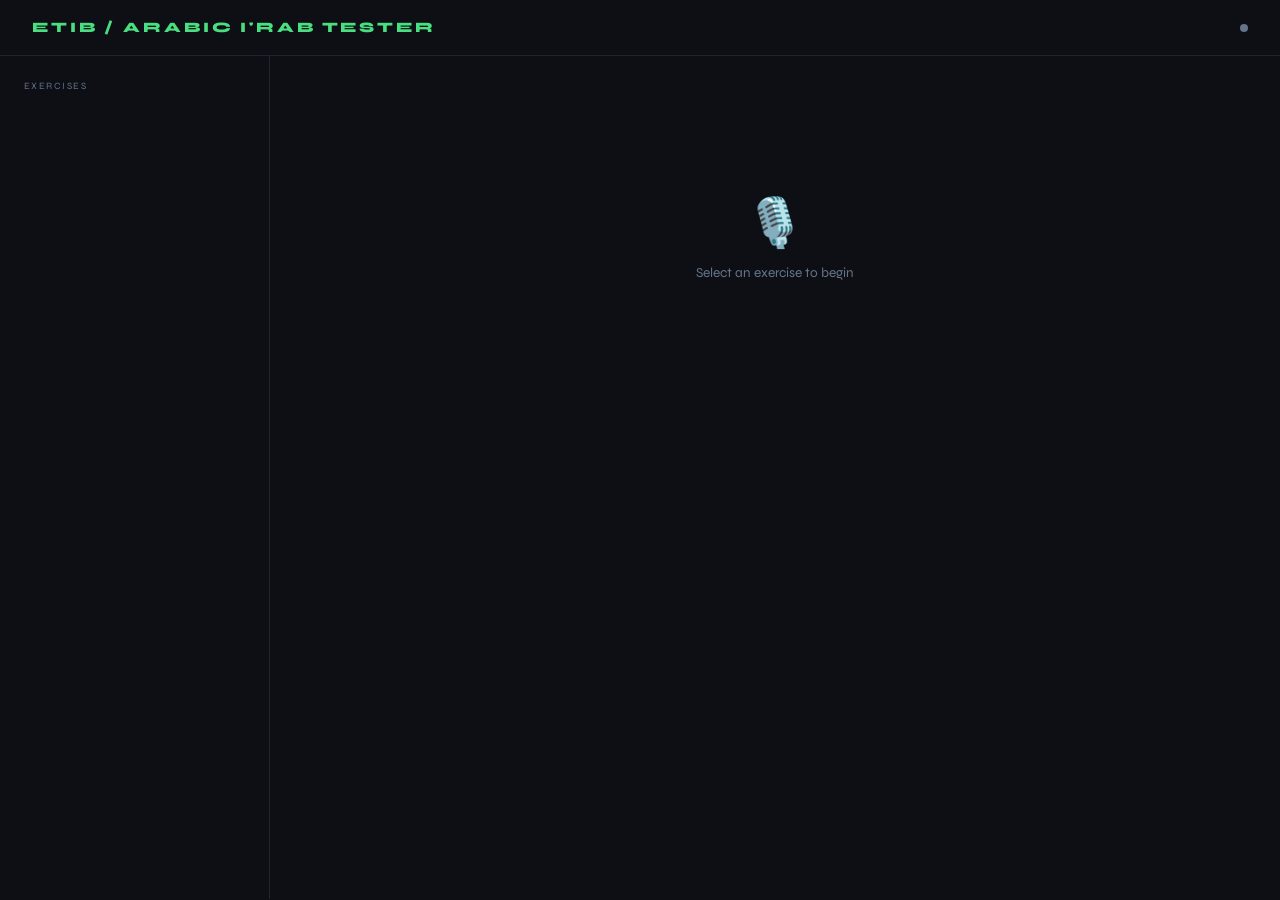
<file: frontend/index.html>
<!DOCTYPE html>
<html lang="en">
<head>
<meta charset="UTF-8"/>
<meta name="viewport" content="width=device-width,initial-scale=1.0"/>
<title>ETIB — Arabic I'rab Tester</title>
<link href="https://fonts.googleapis.com/css2?family=IBM+Plex+Mono:wght@400;600&family=IBM+Plex+Sans+Arabic:wght@400;600&family=Syne:wght@400;700;800&display=swap" rel="stylesheet">
<style>
:root {
  --bg:#0d0f14; --surface:#13161e; --border:#1f2433;
  --green:#4ade80; --yellow:#facc15; --red:#f87171; --pink:#f9a8d4;
  --blue:#93c5fd; --muted:#64748b; --text:#e2e8f0;
  --arabic:'IBM Plex Sans Arabic',serif;
}
*{box-sizing:border-box;margin:0;padding:0}
body{background:var(--bg);color:var(--text);font-family:'Syne',sans-serif;min-height:100vh}

header{padding:1.2rem 2rem;border-bottom:1px solid var(--border);display:flex;align-items:center;justify-content:space-between}
.logo{font-size:.9rem;font-weight:800;letter-spacing:.2em;text-transform:uppercase;color:var(--green)}
.dot{width:8px;height:8px;border-radius:50%;background:var(--muted);transition:background .3s}
.dot.ok{background:var(--green);box-shadow:0 0 10px var(--green)}

.layout{display:grid;grid-template-columns:270px 1fr;height:calc(100vh - 57px);overflow:hidden}

/* Sidebar */
aside{border-right:1px solid var(--border);overflow-y:auto;padding:1rem}
.side-label{font-size:.6rem;letter-spacing:.15em;text-transform:uppercase;color:var(--muted);padding:.5rem;margin-bottom:.5rem}
.ex-btn{width:100%;text-align:right;direction:rtl;padding:.75rem .9rem;border-radius:8px;cursor:pointer;border:1px solid transparent;background:none;color:var(--text);margin-bottom:.3rem;transition:all .15s;font-family:'Syne',sans-serif}
.ex-btn:hover{background:var(--surface);border-color:var(--border)}
.ex-btn.active{background:#0d2010;border-color:var(--green)}
.ex-btn-title{font-size:.82rem;font-weight:700;display:block}
.ex-btn-desc{font-size:.68rem;color:var(--muted);display:block;margin-top:.1rem}

/* Main */
main{overflow-y:auto;padding:2rem}

.card{background:var(--surface);border:1px solid var(--border);border-radius:12px;padding:1.5rem 2rem;margin-bottom:1.25rem}
.card-label{font-size:.6rem;letter-spacing:.15em;text-transform:uppercase;color:var(--muted);margin-bottom:.75rem}

/* Reference display */
.ref-text{font-family:var(--arabic);font-size:1.6rem;line-height:2.4;direction:rtl;text-align:right;color:#c7d2fe;background:#0a0c12;border:1px solid var(--border);border-radius:8px;padding:1rem 1.5rem;margin-bottom:.75rem}
.ref-arabizi{font-family:'IBM Plex Mono',monospace;font-size:.82rem;color:var(--muted);text-align:center;letter-spacing:.05em;margin-bottom:.75rem}
.tip{font-size:.8rem;color:var(--yellow);background:#1a150a;border:1px solid #3a2e0a;border-radius:6px;padding:.5rem 1rem;font-family:var(--arabic);direction:rtl;text-align:right}

/* Recorder */
.recorder{display:flex;align-items:center;gap:1.25rem;margin-bottom:.75rem}
.rec-btn{width:52px;height:52px;border-radius:50%;border:none;cursor:pointer;font-size:1.3rem;display:flex;align-items:center;justify-content:center;transition:all .2s;flex-shrink:0}
.rec-btn.idle{background:var(--surface);border:2px solid var(--border);color:var(--muted)}
.rec-btn.idle:hover{border-color:var(--green);color:var(--green)}
.rec-btn.rec{background:var(--red);color:#fff;animation:pulse 1s infinite}
.rec-btn.proc{background:var(--yellow);color:#000;cursor:not-allowed}
@keyframes pulse{0%,100%{opacity:1}50%{opacity:.35}}
.rec-info .status{font-size:.72rem;font-family:'IBM Plex Mono',monospace;color:var(--muted);margin-bottom:.15rem}
.rec-info .timer{font-size:1.4rem;font-weight:800;font-family:'IBM Plex Mono',monospace}
.rec-info .timer.rec{color:var(--red)}
canvas{width:100%;height:40px;display:block;border-radius:4px;background:#0a0c12}

/* Result — "You said" transcript */
.transcript{font-family:var(--arabic);font-size:1rem;direction:rtl;text-align:right;color:#94a3b8;line-height:2;padding:.75rem 0}

/* Word comparison table */
.compare-table{width:100%;border-collapse:collapse;font-size:.82rem}
.compare-table th{padding:.5rem .75rem;font-size:.6rem;letter-spacing:.1em;text-transform:uppercase;color:var(--muted);border-bottom:1px solid var(--border);text-align:left}
.compare-table td{padding:.6rem .75rem;border-bottom:1px solid #1a1f2e;font-family:'IBM Plex Mono',monospace}
.compare-table td.arabic{font-family:var(--arabic);font-size:1rem;direction:rtl;text-align:right}
.compare-table tr:hover td{background:var(--surface)}

/* Status colors */
.status-ok       {color:var(--green)}
.status-wrong_ending{color:var(--red);font-weight:700}
.status-wrong_word  {color:var(--pink)}
.status-uncertain   {color:var(--yellow)}
.status-omission    {color:var(--muted);text-decoration:line-through}

/* Ending comparison — the key visual */
.ending-box{display:inline-flex;align-items:center;gap:.4rem;font-family:'IBM Plex Mono',monospace;font-size:.85rem}
.ending-ref {padding:.15rem .45rem;border-radius:4px;background:#0d2010;color:var(--green);border:1px solid #166534}
.ending-said{padding:.15rem .45rem;border-radius:4px;background:#2a0f0f;color:var(--red);border:1px solid #991b1b}
.ending-same{padding:.15rem .45rem;border-radius:4px;background:#0d2010;color:var(--green);border:1px solid #166534}
.ending-unk {padding:.15rem .45rem;border-radius:4px;background:#2a1f00;color:var(--yellow);border:1px solid #92400e}
.arrow{color:var(--muted);font-size:.7rem}
.focus-badge{font-size:.55rem;padding:.1rem .35rem;background:#1e1b4b;color:#a5b4fc;border-radius:3px;font-family:'IBM Plex Mono',monospace;letter-spacing:.05em;text-transform:uppercase;vertical-align:middle;margin-left:.3rem}

/* Score */
.score-row{display:flex;align-items:center;gap:1rem;margin-top:1rem}
.score-num{font-size:2.2rem;font-weight:800;font-family:'IBM Plex Mono',monospace}
.score-bar{flex:1;height:6px;background:var(--border);border-radius:3px;overflow:hidden}
.score-fill{height:100%;border-radius:3px;transition:width 1.2s ease}

/* Error summary */
.err-summary{margin-top:1rem}
.err-item{display:flex;align-items:center;gap:.75rem;padding:.6rem .9rem;background:#0d0f14;border:1px solid var(--border);border-radius:6px;margin-bottom:.4rem;flex-wrap:wrap}
.err-word{font-family:var(--arabic);font-size:1rem;direction:rtl;min-width:80px}
.err-type{font-size:.62rem;font-family:'IBM Plex Mono',monospace;text-transform:uppercase;padding:.15rem .4rem;border-radius:3px}
.err-type.wrong_ending{background:#2a0f0f;color:var(--red)}
.err-type.wrong_word  {background:#2a0a1a;color:var(--pink)}
.err-type.uncertain   {background:#2a1f00;color:var(--yellow)}
.err-type.omission    {background:#1a1f2e;color:var(--muted)}
.err-detail{font-size:.75rem;font-family:'IBM Plex Mono',monospace;color:var(--muted);flex:1}
.irab-note{font-size:.72rem;color:var(--blue);font-family:var(--arabic);direction:rtl}

/* Loading */
.overlay{display:none;position:fixed;inset:0;background:rgba(13,15,20,.85);backdrop-filter:blur(4px);z-index:200;align-items:center;justify-content:center;flex-direction:column;gap:1rem}
.overlay.show{display:flex}
.spinner{width:32px;height:32px;border:3px solid var(--border);border-top-color:var(--green);border-radius:50%;animation:spin .7s linear infinite}
@keyframes spin{to{transform:rotate(360deg)}}
.loading-msg{font-size:.8rem;font-family:'IBM Plex Mono',monospace;color:var(--muted)}

/* Error box */
.err-box{background:#2a0f0f;border:1px solid #991b1b;border-radius:8px;padding:1rem 1.5rem;color:var(--red);font-family:'IBM Plex Mono',monospace;font-size:.75rem;white-space:pre-wrap;word-break:break-word;margin-top:1rem}

/* Empty state */
.empty{display:flex;flex-direction:column;align-items:center;justify-content:center;height:300px;gap:.75rem;color:var(--muted);text-align:center}
.empty-icon{font-size:3rem}
</style>
</head>
<body>

<header>
  <div class="logo">ETIB / Arabic I'rab Tester</div>
  <div class="dot" id="dot"></div>
</header>

<div class="layout">
  <aside>
    <div class="side-label">Exercises</div>
    <div id="ex-list"></div>
  </aside>

  <main id="main">
    <div class="empty">
      <div class="empty-icon">🎙️</div>
      <div style="font-size:.85rem">Select an exercise to begin</div>
    </div>
  </main>
</div>

<div class="overlay" id="overlay">
  <div class="spinner"></div>
  <div class="loading-msg" id="loading-msg">Transcribing…</div>
</div>

<script>
let exercises = [];
let current = null;
let rec = { recorder:null, chunks:[], timer:null, secs:0, analyser:null, raf:null };

// ── Boot ──────────────────────────────────────────────────────────────────────
async function boot() {
  try {
    const r = await fetch('/exercises');
    exercises = await r.json();
    renderSidebar();
    document.getElementById('dot').className = 'dot ok';
  } catch(e) { console.error('Boot failed', e); }
}

// ── Sidebar ───────────────────────────────────────────────────────────────────
function renderSidebar() {
  document.getElementById('ex-list').innerHTML = exercises.map(ex => `
    <button class="ex-btn" onclick="selectEx('${ex.id}')">
      <span class="ex-btn-title">${ex.title}</span>
      <span class="ex-btn-desc">${ex.description}</span>
    </button>`).join('');
}

// ── Select exercise ───────────────────────────────────────────────────────────
function selectEx(id) {
  current = exercises.find(e => e.id === id);
  if (!current) return;
  document.querySelectorAll('.ex-btn').forEach(b => b.classList.remove('active'));
  document.querySelector(`.ex-btn[onclick="selectEx('${id}')"]`).classList.add('active');
  renderExercise();
}

function getRefArabizi(ref) {
  // Show Arabizi of full reference by converting word by word client-side
  // (just for display — actual comparison is done server-side)
  return ref; // we'll show it as-is; server sends Arabizi per word in results
}

function renderExercise() {
  const ex = current;
  document.getElementById('main').innerHTML = `
    <div class="card">
      <div class="card-label">Reference text — read this sentence</div>
      <div class="ref-text">${ex.reference}</div>
      <div class="tip">💡 ${ex.tip}</div>
    </div>

    <div class="card">
      <div class="card-label">Record your voice</div>
      <div class="recorder">
        <button class="rec-btn idle" id="recBtn" onclick="toggleRec()">🎙️</button>
        <div class="rec-info">
          <div class="status" id="recStatus">Press to start recording</div>
          <div class="timer" id="recTimer">0:00</div>
        </div>
      </div>
      <canvas id="wave"></canvas>
    </div>

    <div id="result"></div>`;
}

// ── Recording ─────────────────────────────────────────────────────────────────
async function toggleRec() {
  if (rec.recorder && rec.recorder.state !== 'inactive') {
    stopRec();
  } else {
    await startRec();
  }
}

async function startRec() {
  try {
    const stream = await navigator.mediaDevices.getUserMedia({audio:true});
    rec.chunks = [];
    const ctx = new AudioContext();
    const src = ctx.createMediaStreamSource(stream);
    rec.analyser = ctx.createAnalyser();
    rec.analyser.fftSize = 256;
    src.connect(rec.analyser);
    drawWave();

    rec.recorder = new MediaRecorder(stream, {mimeType:'audio/webm;codecs=opus'});
    rec.recorder.ondataavailable = e => { if(e.data.size > 0) rec.chunks.push(e.data); };
    rec.recorder.onstop = () => { stream.getTracks().forEach(t=>t.stop()); submit(); };
    rec.recorder.start(100);

    rec.secs = 0;
    rec.timer = setInterval(() => {
      rec.secs++;
      const m = Math.floor(rec.secs/60), s = String(rec.secs%60).padStart(2,'0');
      const el = document.getElementById('recTimer');
      if(el){ el.textContent=`${m}:${s}`; el.className='timer rec'; }
    }, 1000);

    const btn = document.getElementById('recBtn');
    btn.className = 'rec-btn rec'; btn.textContent = '⏹';
    document.getElementById('recStatus').textContent = 'Recording… press to stop';
  } catch(e) {
    alert('Microphone access denied. Please allow mic access and try again.');
  }
}

function stopRec() {
  if(rec.recorder && rec.recorder.state !== 'inactive') rec.recorder.stop();
  clearInterval(rec.timer);
  cancelAnimationFrame(rec.raf);
  const btn = document.getElementById('recBtn');
  if(btn){ btn.className='rec-btn proc'; btn.textContent='⏳'; }
  document.getElementById('recStatus').textContent = 'Processing…';
}

function drawWave() {
  const canvas = document.getElementById('wave');
  if(!canvas) return;
  const ctx2 = canvas.getContext('2d');
  const W = canvas.width = canvas.offsetWidth, H = canvas.height;
  const data = new Uint8Array(rec.analyser.frequencyBinCount);
  function draw() {
    rec.raf = requestAnimationFrame(draw);
    rec.analyser.getByteTimeDomainData(data);
    ctx2.fillStyle = '#0a0c12'; ctx2.fillRect(0,0,W,H);
    ctx2.strokeStyle = '#4ade80'; ctx2.lineWidth = 1.5;
    ctx2.beginPath();
    const sw = W/data.length; let x=0;
    for(let i=0;i<data.length;i++){
      const y=(data[i]/128)*H/2;
      i===0?ctx2.moveTo(x,y):ctx2.lineTo(x,y); x+=sw;
    }
    ctx2.stroke();
  }
  draw();
}

// ── Submit audio ──────────────────────────────────────────────────────────────
async function submit() {
  if(!current) return;
  const blob = new Blob(rec.chunks, {type:'audio/webm'});
  const form = new FormData();
  form.append('audio', blob, 'recording.webm');
  form.append('exercise_id', current.id);

  showLoading('Transcribing audio…');
  try {
    const r = await fetch('/analyze', {method:'POST', body:form});
    const raw = await r.text();
    if(!r.ok){
      let msg = raw;
      try { msg = JSON.parse(raw).detail || raw; } catch {}
      throw new Error(msg);
    }
    const data = JSON.parse(raw);
    renderResult(data);
  } catch(e) {
    document.getElementById('result').innerHTML = `<div class="err-box">⚠️ ${e.message}</div>`;
  } finally {
    hideLoading();
    const btn = document.getElementById('recBtn');
    if(btn){ btn.className='rec-btn idle'; btn.textContent='🎙️'; }
    const st = document.getElementById('recStatus');
    if(st) st.textContent = 'Press to record again';
    const timer = document.getElementById('recTimer');
    if(timer){ timer.className='timer'; }
  }
}

// ── Render results ────────────────────────────────────────────────────────────
function renderResult(data) {
  const { transcript, feedback, tip } = data;
  const words  = feedback.words  || [];
  const errors = feedback.errors || [];
  const score  = feedback.score  || 0;

  const scoreColor = score>=80?'var(--green)':score>=50?'var(--yellow)':'var(--red)';
  const scoreClass = score>=80?'':score>=50?'medium':'low';
  const scoreBg    = score>=80?'#4ade80':score>=50?'#facc15':'#f87171';

  // ── Word comparison table ──
  const rows = words.map(w => {
    const focusBadge = w.is_focus ? '<span class="focus-badge">FOCUS</span>' : '';

    let endingHtml = '';
    if(w.status === 'ok') {
      endingHtml = `<span class="ending-same">${w.ref_ending || '—'}</span> ✓`;
    } else if(w.status === 'wrong_ending') {
      endingHtml = `
        <div class="ending-box">
          <span class="ending-ref">expected: ${w.ref_ending}</span>
          <span class="arrow">→</span>
          <span class="ending-said">said: ${w.said_ending || '?'}</span>
        </div>`;
    } else if(w.status === 'uncertain') {
      endingHtml = `
        <div class="ending-box">
          <span class="ending-ref">expected: ${w.ref_ending}</span>
          <span class="arrow">→</span>
          <span class="ending-unk">⚠ ${w.said_ending || 'unclear'}</span>
        </div>`;
    } else if(w.status === 'wrong_word') {
      endingHtml = `<span class="ending-said">said: ${w.said_arabizi}</span>`;
    } else if(w.status === 'omission') {
      endingHtml = `<span style="color:var(--muted)">(not said)</span>`;
    }

    const statusClass = `status-${w.status}`;

    return `<tr>
      <td class="arabic">${w.word}${focusBadge}</td>
      <td style="font-family:'IBM Plex Mono',monospace;color:#93c5fd">${w.ref_arabizi}</td>
      <td>${endingHtml}</td>
      <td class="${statusClass}" style="font-size:.7rem;text-transform:uppercase;letter-spacing:.05em">${w.status.replace('_',' ')}</td>
      <td style="color:var(--muted);font-size:.7rem;font-family:var(--arabic);direction:rtl">${w.irab}</td>
    </tr>`;
  }).join('');

  // ── Error summary ──
  const errHtml = errors.length === 0
    ? `<div style="color:var(--green);font-size:.85rem;padding:.5rem 0">✅ No errors detected!</div>`
    : errors.map(e => `
        <div class="err-item">
          <span class="err-word">${e.word}</span>
          <span class="err-type ${e.status}">${e.status.replace('_',' ')}</span>
          <span class="err-detail">
            ${e.status==='wrong_ending' ? `expected <b>${e.ref_ending}</b> but said <b>${e.said_ending||'?'}</b>` : ''}
            ${e.status==='uncertain'    ? `expected <b>${e.ref_ending}</b> — Whisper unsure (${e.said_ending})` : ''}
            ${e.status==='wrong_word'   ? `different word: said <b>${e.said_arabizi}</b>` : ''}
            ${e.status==='omission'     ? 'word not spoken' : ''}
          </span>
          <span class="irab-note">${e.irab}</span>
        </div>`).join('');

  document.getElementById('result').innerHTML = `
    <div class="card">
      <div class="card-label">What you said</div>
      <div class="transcript">${transcript || '(nothing detected)'}</div>
    </div>

    <div class="card">
      <div class="card-label">Word-by-word Arabizi comparison</div>
      <table class="compare-table">
        <thead>
          <tr>
            <th>Word (Arabic)</th>
            <th>Reference (Arabizi)</th>
            <th>Ending comparison</th>
            <th>Status</th>
            <th>I'rab</th>
          </tr>
        </thead>
        <tbody>${rows}</tbody>
      </table>

      <div class="score-row" style="margin-top:1.5rem">
        <div class="score-num" style="color:${scoreColor}">${score}%</div>
        <div class="score-bar">
          <div class="score-fill" style="width:${score}%;background:${scoreBg}"></div>
        </div>
      </div>
    </div>

    <div class="card">
      <div class="card-label">Errors (${errors.length})</div>
      ${errHtml}
    </div>`;
}

function showLoading(msg) {
  document.getElementById('loading-msg').textContent = msg;
  document.getElementById('overlay').classList.add('show');
}
function hideLoading() {
  document.getElementById('overlay').classList.remove('show');
}

boot();
</script>
</body>
</html>
</file>
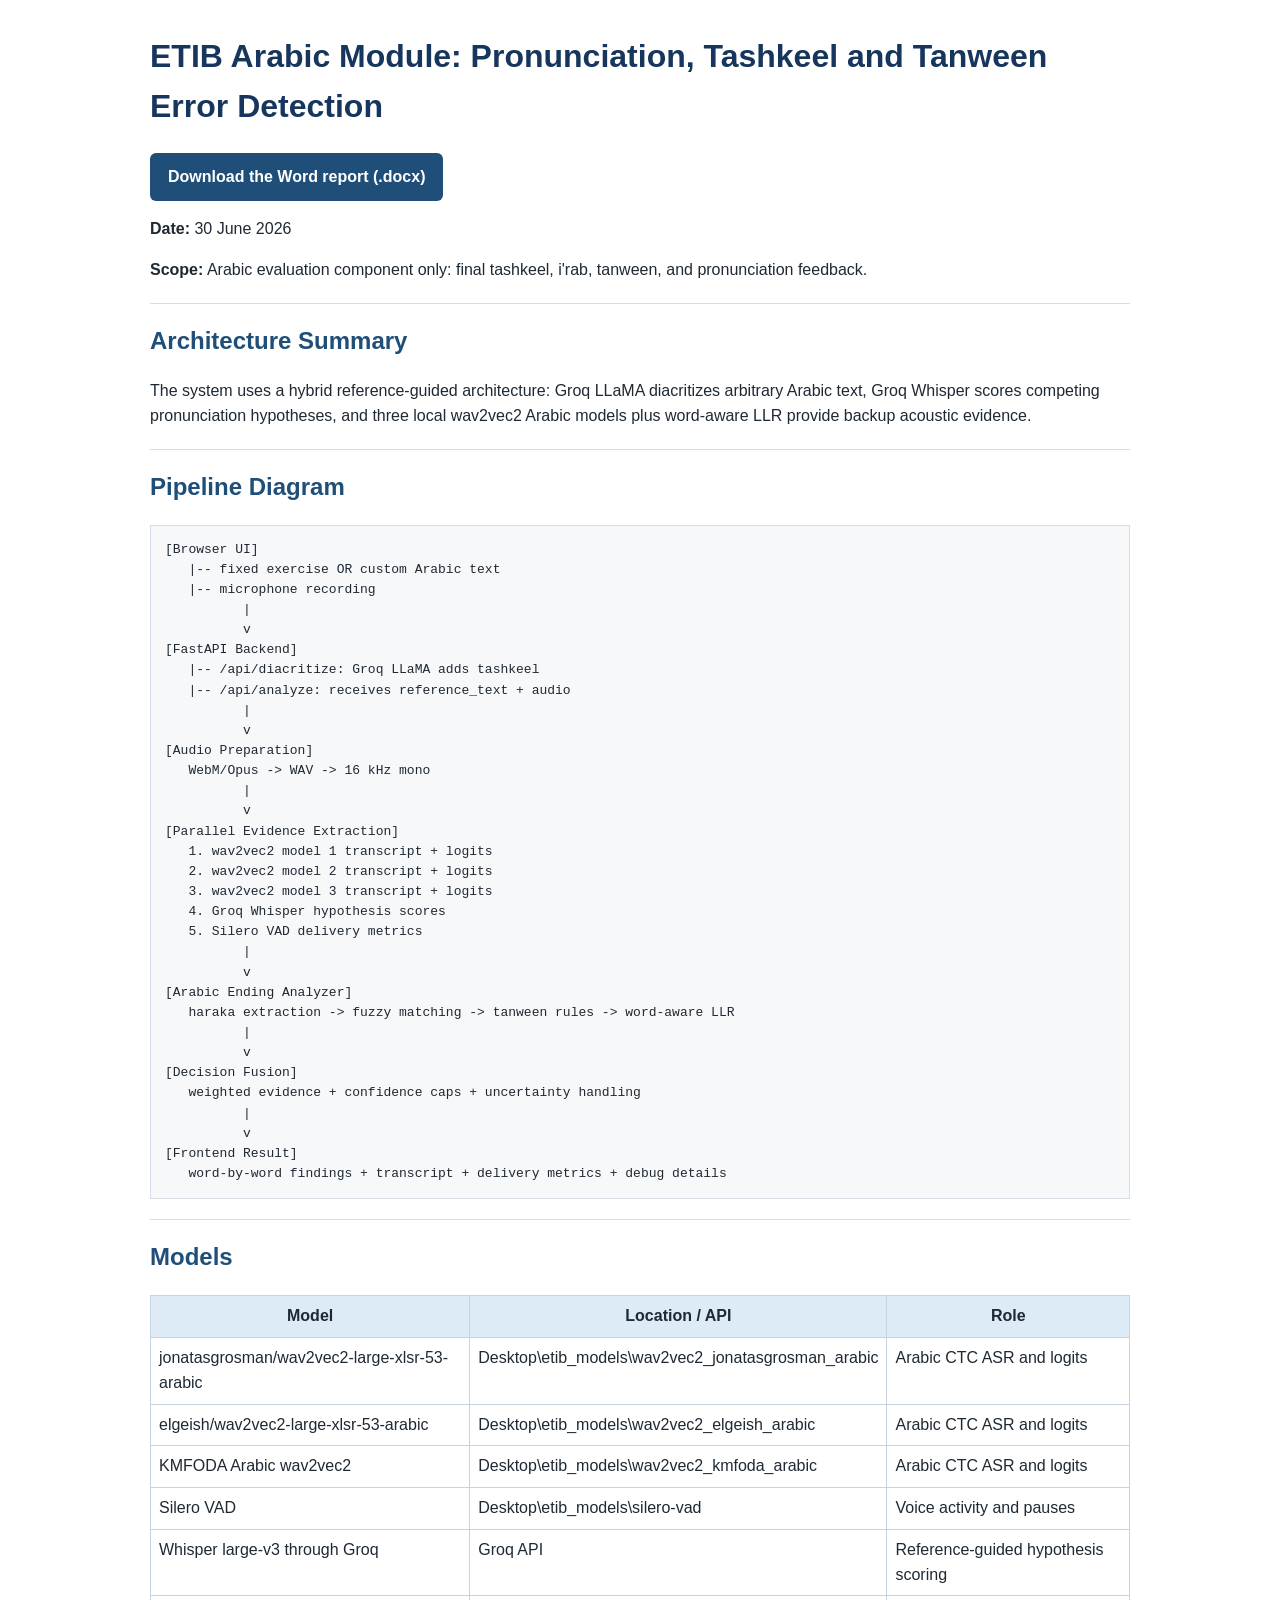
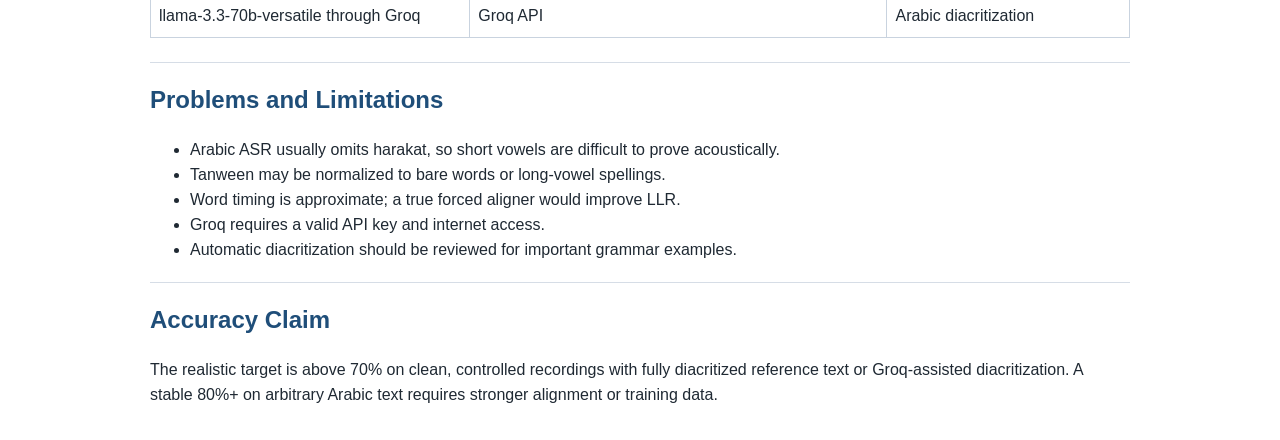
<file: ETIB_Arabic_Module_Detailed_Report.html>
<!doctype html>
<html lang="en">
<head>
  <meta charset="utf-8">
  <title>ETIB Arabic Module Detailed Report</title>
  <style>
    body { font-family: Arial, sans-serif; line-height: 1.55; max-width: 980px; margin: 32px auto; color: #1f2933; }
    h1 { color: #17365d; }
    h2 { color: #1f4e79; border-top: 1px solid #d6dde6; padding-top: 18px; }
    table { border-collapse: collapse; width: 100%; margin: 12px 0 24px; }
    th, td { border: 1px solid #c9d3df; padding: 8px; vertical-align: top; }
    th { background: #ddebf7; }
    pre { background: #f6f8fa; padding: 14px; overflow-x: auto; border: 1px solid #d6dde6; }
    .download { display: inline-block; background: #1f4e79; color: white; padding: 12px 18px; border-radius: 6px; text-decoration: none; font-weight: bold; }
    .arabic { direction: rtl; font-family: Arial, sans-serif; font-size: 1.1em; }
  </style>
</head>
<body>
  <h1>ETIB Arabic Module: Pronunciation, Tashkeel and Tanween Error Detection</h1>
  <p><a class="download" href="ETIB_Arabic_Module_Detailed_Report.docx" download>Download the Word report (.docx)</a></p>
  <p><strong>Date:</strong> 30 June 2026</p>
  <p><strong>Scope:</strong> Arabic evaluation component only: final tashkeel, i'rab, tanween, and pronunciation feedback.</p>

  <h2>Architecture Summary</h2>
  <p>The system uses a hybrid reference-guided architecture: Groq LLaMA diacritizes arbitrary Arabic text, Groq Whisper scores competing pronunciation hypotheses, and three local wav2vec2 Arabic models plus word-aware LLR provide backup acoustic evidence.</p>

  <h2>Pipeline Diagram</h2>
  <pre>[Browser UI]
   |-- fixed exercise OR custom Arabic text
   |-- microphone recording
          |
          v
[FastAPI Backend]
   |-- /api/diacritize: Groq LLaMA adds tashkeel
   |-- /api/analyze: receives reference_text + audio
          |
          v
[Audio Preparation]
   WebM/Opus -> WAV -> 16 kHz mono
          |
          v
[Parallel Evidence Extraction]
   1. wav2vec2 model 1 transcript + logits
   2. wav2vec2 model 2 transcript + logits
   3. wav2vec2 model 3 transcript + logits
   4. Groq Whisper hypothesis scores
   5. Silero VAD delivery metrics
          |
          v
[Arabic Ending Analyzer]
   haraka extraction -> fuzzy matching -> tanween rules -> word-aware LLR
          |
          v
[Decision Fusion]
   weighted evidence + confidence caps + uncertainty handling
          |
          v
[Frontend Result]
   word-by-word findings + transcript + delivery metrics + debug details</pre>

  <h2>Models</h2>
  <table>
    <tr><th>Model</th><th>Location / API</th><th>Role</th></tr>
    <tr><td>jonatasgrosman/wav2vec2-large-xlsr-53-arabic</td><td>Desktop\etib_models\wav2vec2_jonatasgrosman_arabic</td><td>Arabic CTC ASR and logits</td></tr>
    <tr><td>elgeish/wav2vec2-large-xlsr-53-arabic</td><td>Desktop\etib_models\wav2vec2_elgeish_arabic</td><td>Arabic CTC ASR and logits</td></tr>
    <tr><td>KMFODA Arabic wav2vec2</td><td>Desktop\etib_models\wav2vec2_kmfoda_arabic</td><td>Arabic CTC ASR and logits</td></tr>
    <tr><td>Silero VAD</td><td>Desktop\etib_models\silero-vad</td><td>Voice activity and pauses</td></tr>
    <tr><td>Whisper large-v3 through Groq</td><td>Groq API</td><td>Reference-guided hypothesis scoring</td></tr>
    <tr><td>llama-3.3-70b-versatile through Groq</td><td>Groq API</td><td>Arabic diacritization</td></tr>
  </table>

  <h2>Problems and Limitations</h2>
  <ul>
    <li>Arabic ASR usually omits harakat, so short vowels are difficult to prove acoustically.</li>
    <li>Tanween may be normalized to bare words or long-vowel spellings.</li>
    <li>Word timing is approximate; a true forced aligner would improve LLR.</li>
    <li>Groq requires a valid API key and internet access.</li>
    <li>Automatic diacritization should be reviewed for important grammar examples.</li>
  </ul>

  <h2>Accuracy Claim</h2>
  <p>The realistic target is above 70% on clean, controlled recordings with fully diacritized reference text or Groq-assisted diacritization. A stable 80%+ on arbitrary Arabic text requires stronger alignment or training data.</p>
</body>
</html>
</file>
